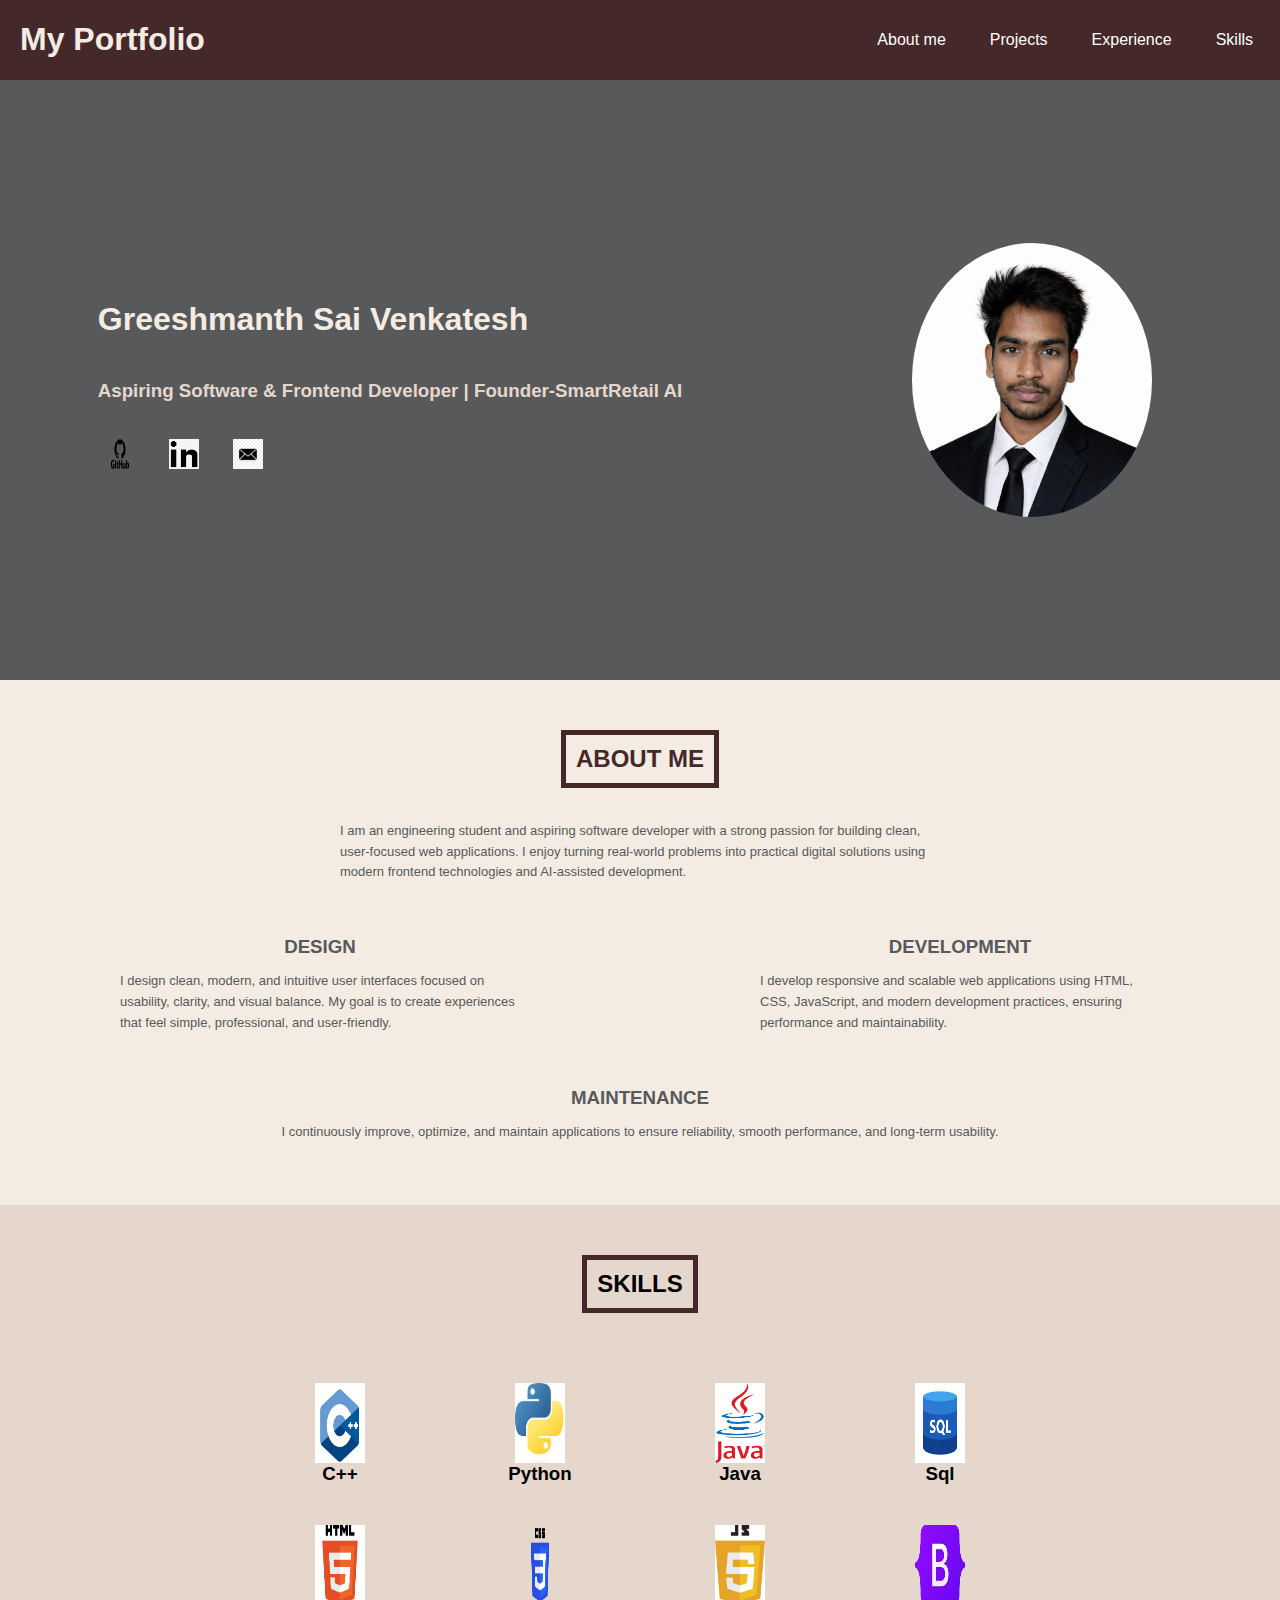
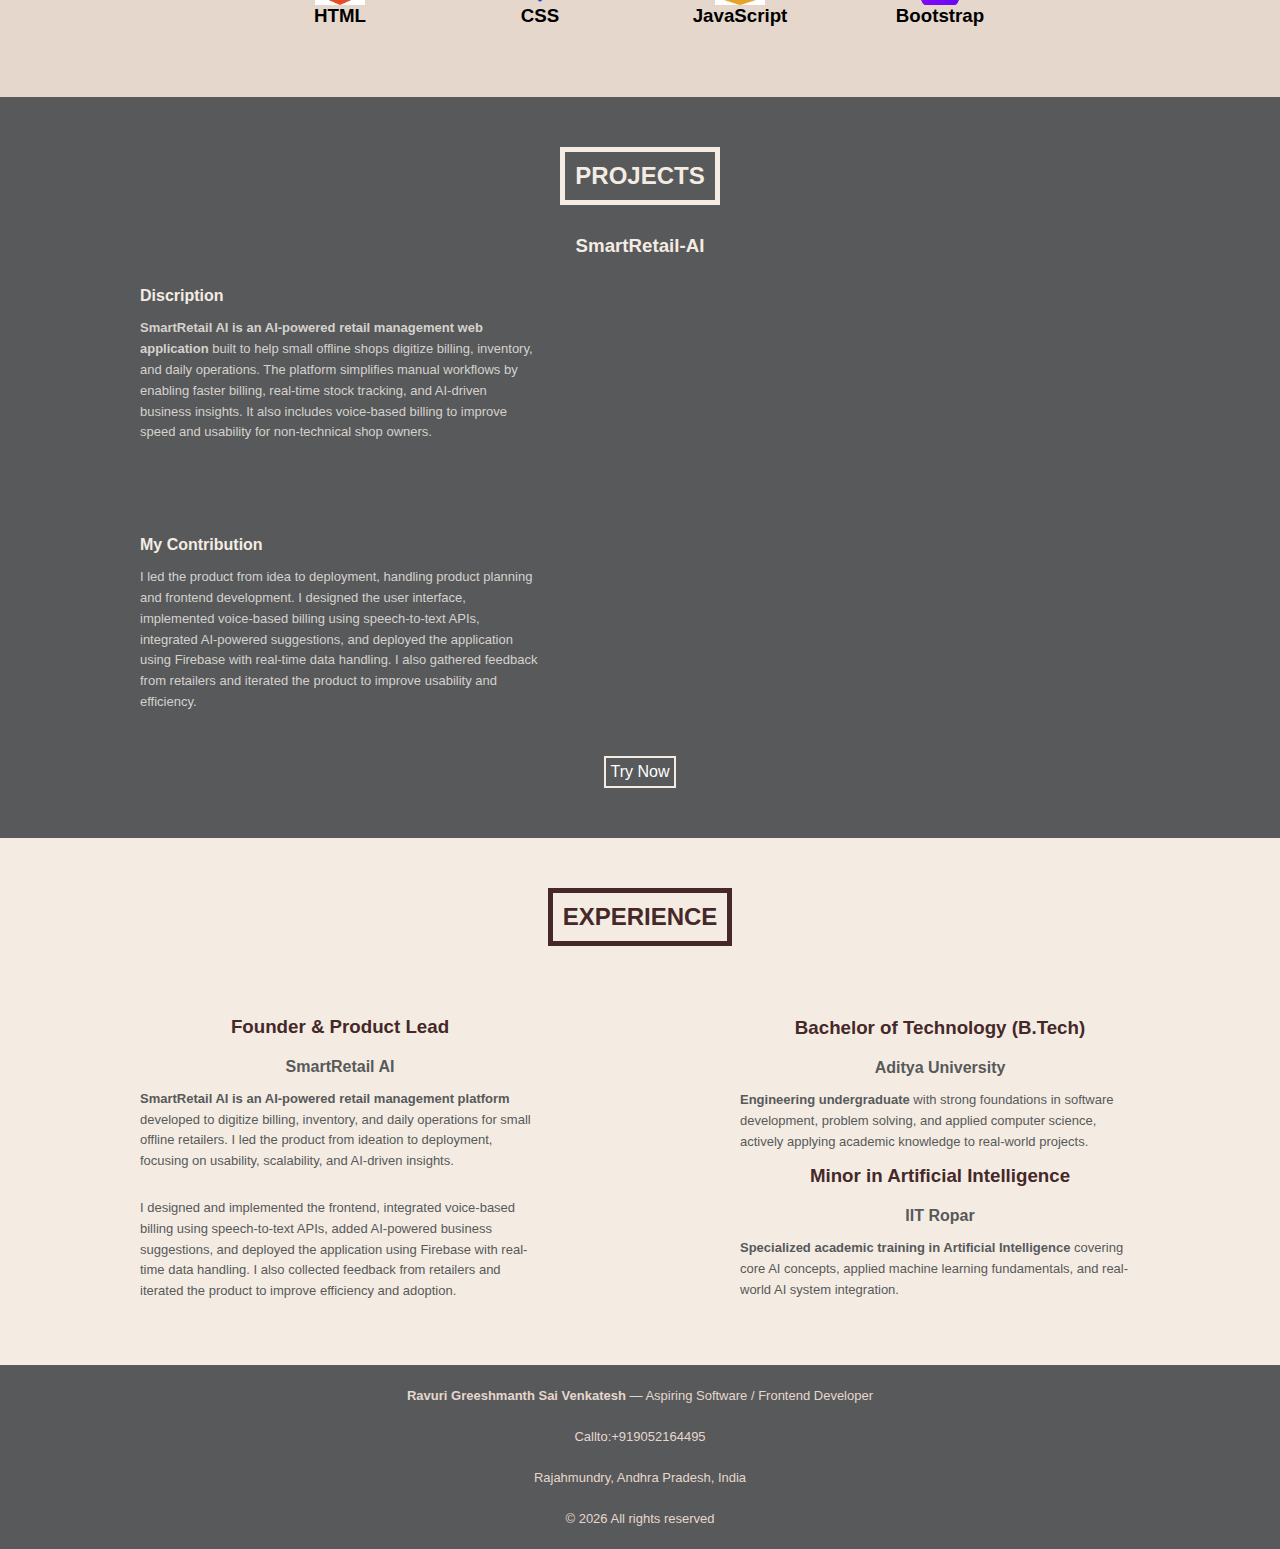
<file: index.html>
<!DOCTYPE html>
<html lang="en">
<head>
    <meta charset="UTF-8">
    <meta name="viewport" content="width=device-width, initial-scale=1.0">
    <title>Document</title>
    <link rel="stylesheet" href="portifolio_style.css">
   

    <script>
        let isopen=false;
        function toggleMenu(){
            const navbar=document.querySelector('.navbar');
            const menu=document.querySelector('.menu');
            const toggle=document.querySelector('.toggle');
            if(!isopen){
                navbar.style.display='block';
                menu.style.display='flex';
                menu.style.flexDirection='column';
                isopen=true;
            }
            else{
                navbar.style.display='flex';
                if(window.innerWidth <= 768){
                    menu.style.display='none';
                }
                isopen=false;
            }
                

        }
        

    </script>
</head>
<body>
    <section class="navigation">
        <div class="container navbar">
            <div class="title">
                <h1>My Portfolio</h1>
            </div>
            <div class="menu">
                <a href="#aboutme" class="link">About me</a>
                <a href="#projects" class="link">Projects</a>
                <a href="#Experience" class="link">Experience</a>
                <a href="#skills" class="link">Skills</a>
            </div>
            <button class="toggle" onclick="toggleMenu()">
                <div class="bar"></div>
                <div class="bar"></div>
                <div class="bar"></div>
            </button>
        </div>
    </section>
    <section class="hero">
        <div class="body">
            <div class="hero-content">
                <h1 class="hero-title" style="color:#F4ECE2">Greeshmanth Sai Venkatesh</h1>
                <h3 style="color:#E6D7CC">Aspiring Software & Frontend Developer | Founder-SmartRetail AI</h3>
                <div class="social">
                    <a href="https://github.com/greeshmanth23-debug" target="_blank" class="link"><img src="./images/GitHub-logo.jpg" height="30px" width="30px"></a>
                    <a href="https://www.linkedin.com/in/ravuri-greeshmanth-66a6b7327/" target="_blank" class="link"><img src="./images/linkedin.png" height="30px" width="30px"></a>
                    <a href="mailto:greeshmanth23@gmail.com" class="link" target="_blank"><img src="./images/mail.jpg" height="30px" width="30px"></a>
                </div>
            </div>
            <div class="hero-image">
                <img class="hero-img" src="./images/profile.jpg" alt="Hero Image">
            </div>
        </div>
    </section>
    <section class="about-me" id="aboutme">
        <div class="about">
            <div class="about-title">
                <h2 style="color:#452829;">ABOUT ME</h2>
            </div>
            <div class="about-body">
                <p>I am an engineering student and aspiring software developer with a strong passion for building clean, user-focused web applications. I enjoy turning real-world problems into practical digital solutions using modern frontend technologies and AI-assisted development.</p>
            </div>
            <div class="flexdiv">
                <div class="flexdiv1">
                    <h3>DESIGN</h3>
                    <div class="flexdiv1-body">
                        <p>I design clean, modern, and intuitive user interfaces focused on usability, clarity, and visual balance. My goal is to create experiences that feel simple, professional, and user-friendly.</p>
                    </div>
                </div>
                <div class="flexdiv2">
                    <h3>DEVELOPMENT</h3>
                    <div class="flexdiv2-body">
                        <p>I develop responsive and scalable web applications using HTML, CSS, JavaScript, and modern development practices, ensuring performance and maintainability.</p>
                    </div>
                </div>
            </div>
            <div class="about-tail">
                <h3>MAINTENANCE</h3>
                <div class="tail-body">
                    <p>
                        I continuously improve, optimize, and maintain applications to ensure reliability, smooth performance, and long-term usability.
                    </p>
                </div>
            </div>
        </div>
    </section>
    <section class="skills" id="skills">
        <div class="skill">
            <div class="skill-head">
                <h2>SKILLS</h2>
            </div>
            <div class="skill-body">
                <div class="row1">
                    <div class="col-3">
                        <img src="./images/C++logo.png" height="80px" width="50px">
                        <h3>C++</h3>
                    </div>
                    <div class="col-3">    
                        <img src="./images/pythonlogo.jpeg" height="80px" width="50px">
                        <h3>Python</h3>
                    </div>
                    <div class="col-3">
                        <img src="./images/javalogo.png" height="80px" width="50px">
                        <h3>Java</h3>
                    </div>
                    <div class="col-3">
                        <img src="./images/sqllogo.jpg" height="80px" width="50px">
                        <h3>Sql</h3>
                    </div>
                </div>
                <div class="row1">
                    <div class="col-3">
                        <img src="./images/htmllogo.png" height="80px" width="50px">
                        <h3>HTML</h3>
                    </div>
                    <div class="col-3">    
                        <img src="./images/csslogo.png" height="80px" width="50px">
                        <h3>CSS</h3>
                    </div>
                    <div class="col-3">
                        <img src="./images/jslogo.jpg" height="80px" width="50px">
                        <h3>JavaScript</h3>
                    </div>
                    <div class="col-3">
                        <img src="./images/blogo.png" height="80px" width="50px">
                        <h3>Bootstrap</h3>
                    </div>
                </div>
            </div>
        </div>
        
    </section>
    <section class="projects" id="projects">
        <div class="project">
            <div class="project-head">
                <h2>PROJECTS</h2>
            </div>
            <div class="project-title">
                <h3>SmartRetail-AI</h3>
            </div>
            <div class="project-body">
                <div class="project-content">
                    <div class="project-contentin">
                        <h4>Discription</h4>
                        <p><span class="body-span">SmartRetail AI is an AI-powered retail management web application</span> built to help small offline shops digitize billing, inventory, and daily operations. The platform simplifies manual workflows by enabling faster billing, real-time stock tracking, and AI-driven business insights. It also includes voice-based billing to improve speed and usability for non-technical shop owners.</p>
                    </div>
                    <div class="project-contentin">
                        <h4>My Contribution</h4>
                        <p>I led the product from idea to deployment, handling product planning and frontend development. I designed the user interface, implemented voice-based billing using speech-to-text APIs, integrated AI-powered suggestions, and deployed the application using Firebase with real-time data handling. I also gathered feedback from retailers and iterated the product to improve usability and efficiency.</p>
                    </div>
                </div>
                <div class="project-demo">
                    <iframe src="https://www.linkedin.com/embed/feed/update/urn:li:ugcPost:7362710762600964096?collapsed=1" height="400" width="400" frameborder="0" allowfullscreen="" title="Embedded post"></iframe>
                </div>
            </div>
            <div class="project-footer">
                <a class="link" href="https://smartretail-ai-app.web.app/" target="_blank">Try Now</a>
            </div>

        </div> 
    </section>
    <section class="experiences" id="experience">
        <div class="experience">
            <div class="experience-head">
                <h2>EXPERIENCE</h2>
            </div>
            <div class="experience-body">
                <div class="experience-left">
                    <h3>Founder & Product Lead</h3>
                    <h4>SmartRetail AI</h4>
                    <p>
                        <span class="body-span">SmartRetail AI is an AI-powered retail management platform</span> developed to digitize billing, inventory, and daily operations for small offline retailers. I led the product from ideation to deployment, focusing on usability, scalability, and AI-driven insights.
                    </p>
                    <p>
                        I designed and implemented the frontend, integrated voice-based billing using speech-to-text APIs, added AI-powered business suggestions, and deployed the application using Firebase with real-time data handling. I also collected feedback from retailers and iterated the product to improve efficiency and adoption.
                    </p>
                </div>
                <div class="experience-right">
                    <div class="experience-edu">
                        <h3>Bachelor of Technology (B.Tech)</h3>
                        <h4>Aditya University</h4>
                        <p>
                            <span class="body-span">Engineering undergraduate</span> with strong foundations in software development, problem solving, and applied computer science, actively applying academic knowledge to real-world projects.
                        </p>
                    </div>
                    <div class="experience-edu">
                        <h3>Minor in Artificial Intelligence</h3>
                        <h4>IIT Ropar</h4>
                        <p>
                            <span class="body-span">Specialized academic training in Artificial Intelligence</span> covering core AI concepts, applied machine learning fundamentals, and real-world AI system integration.
                        </p>
                    </div>
                </div>
            </div>
        </div>
    </section>
    <footer class="footer">
        <p>
            <span class="body-span">Ravuri Greeshmanth Sai Venkatesh</span> — Aspiring Software / Frontend Developer
        </p>
        <p>Callto:+919052164495</p>
        <p>Rajahmundry, Andhra Pradesh, India</p>
        <p>© 2026 All rights reserved</p>
    </footer>



</body>
</html>
</file>
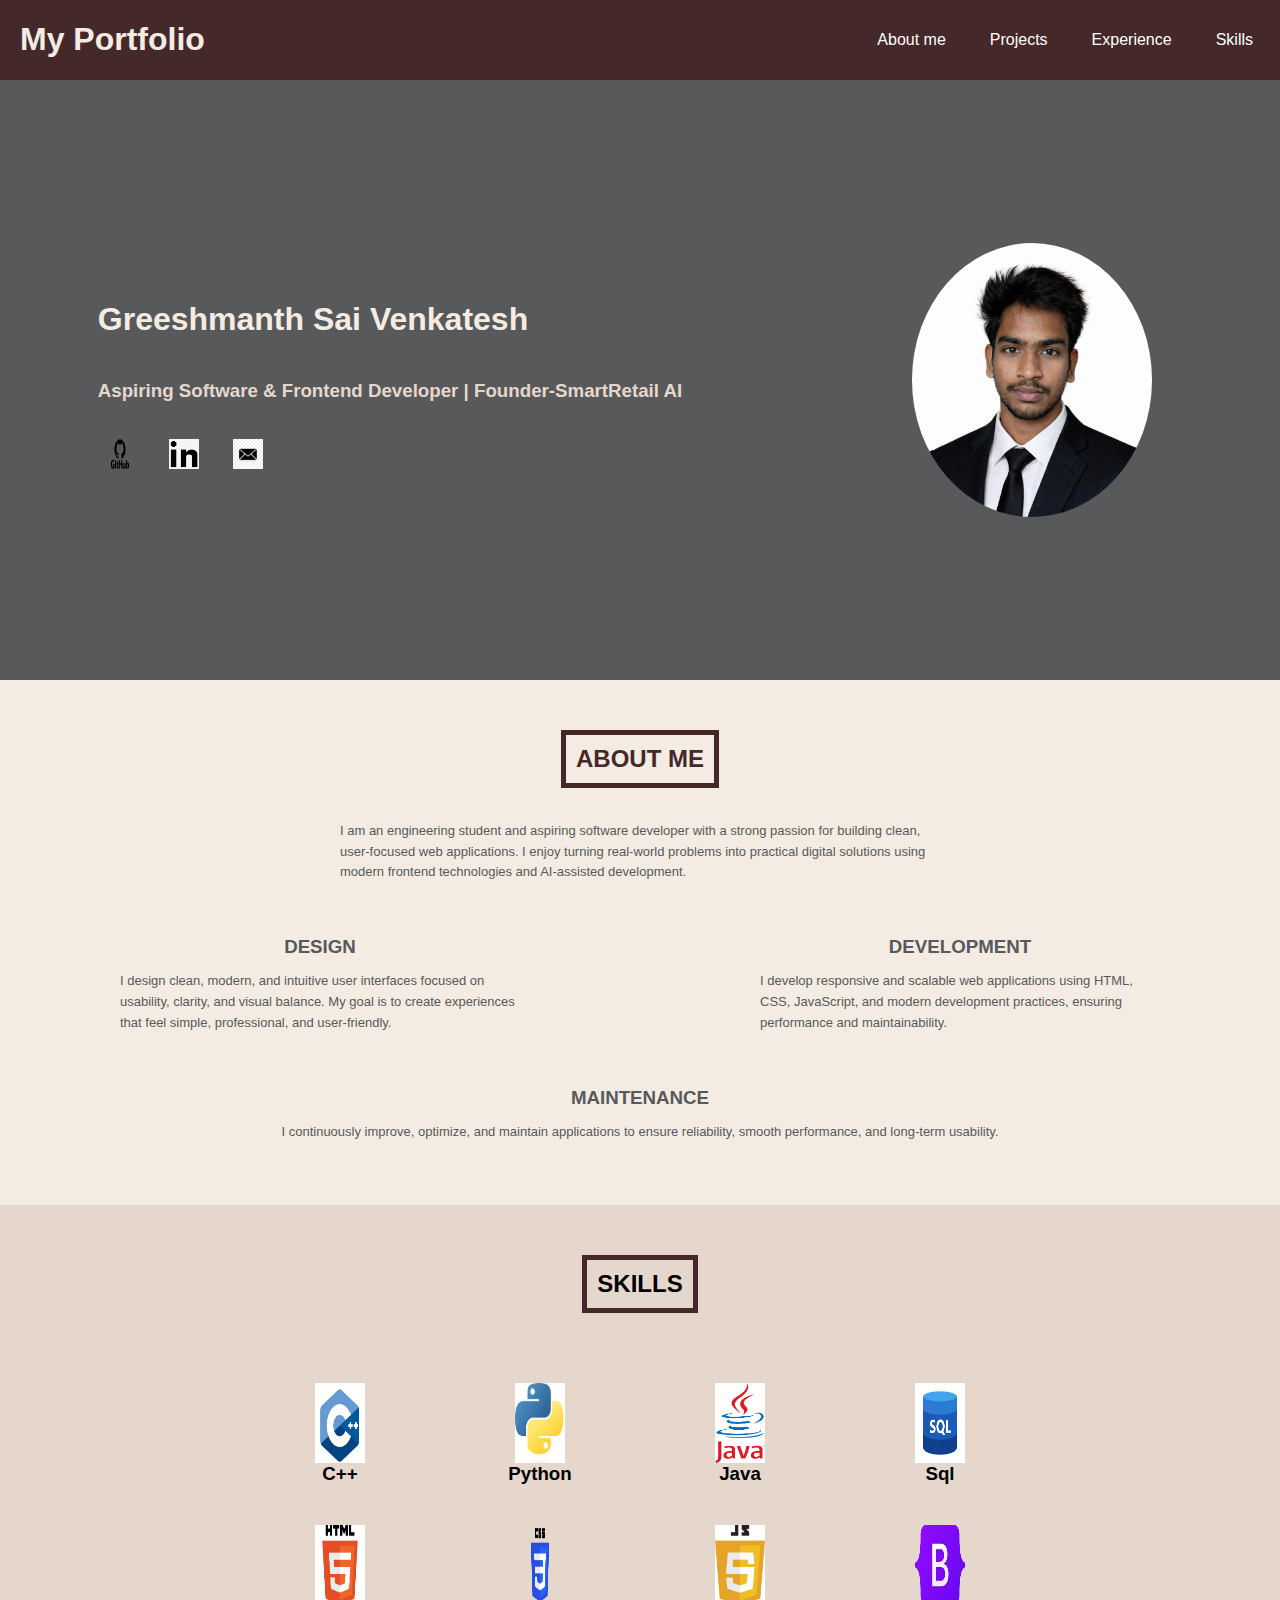
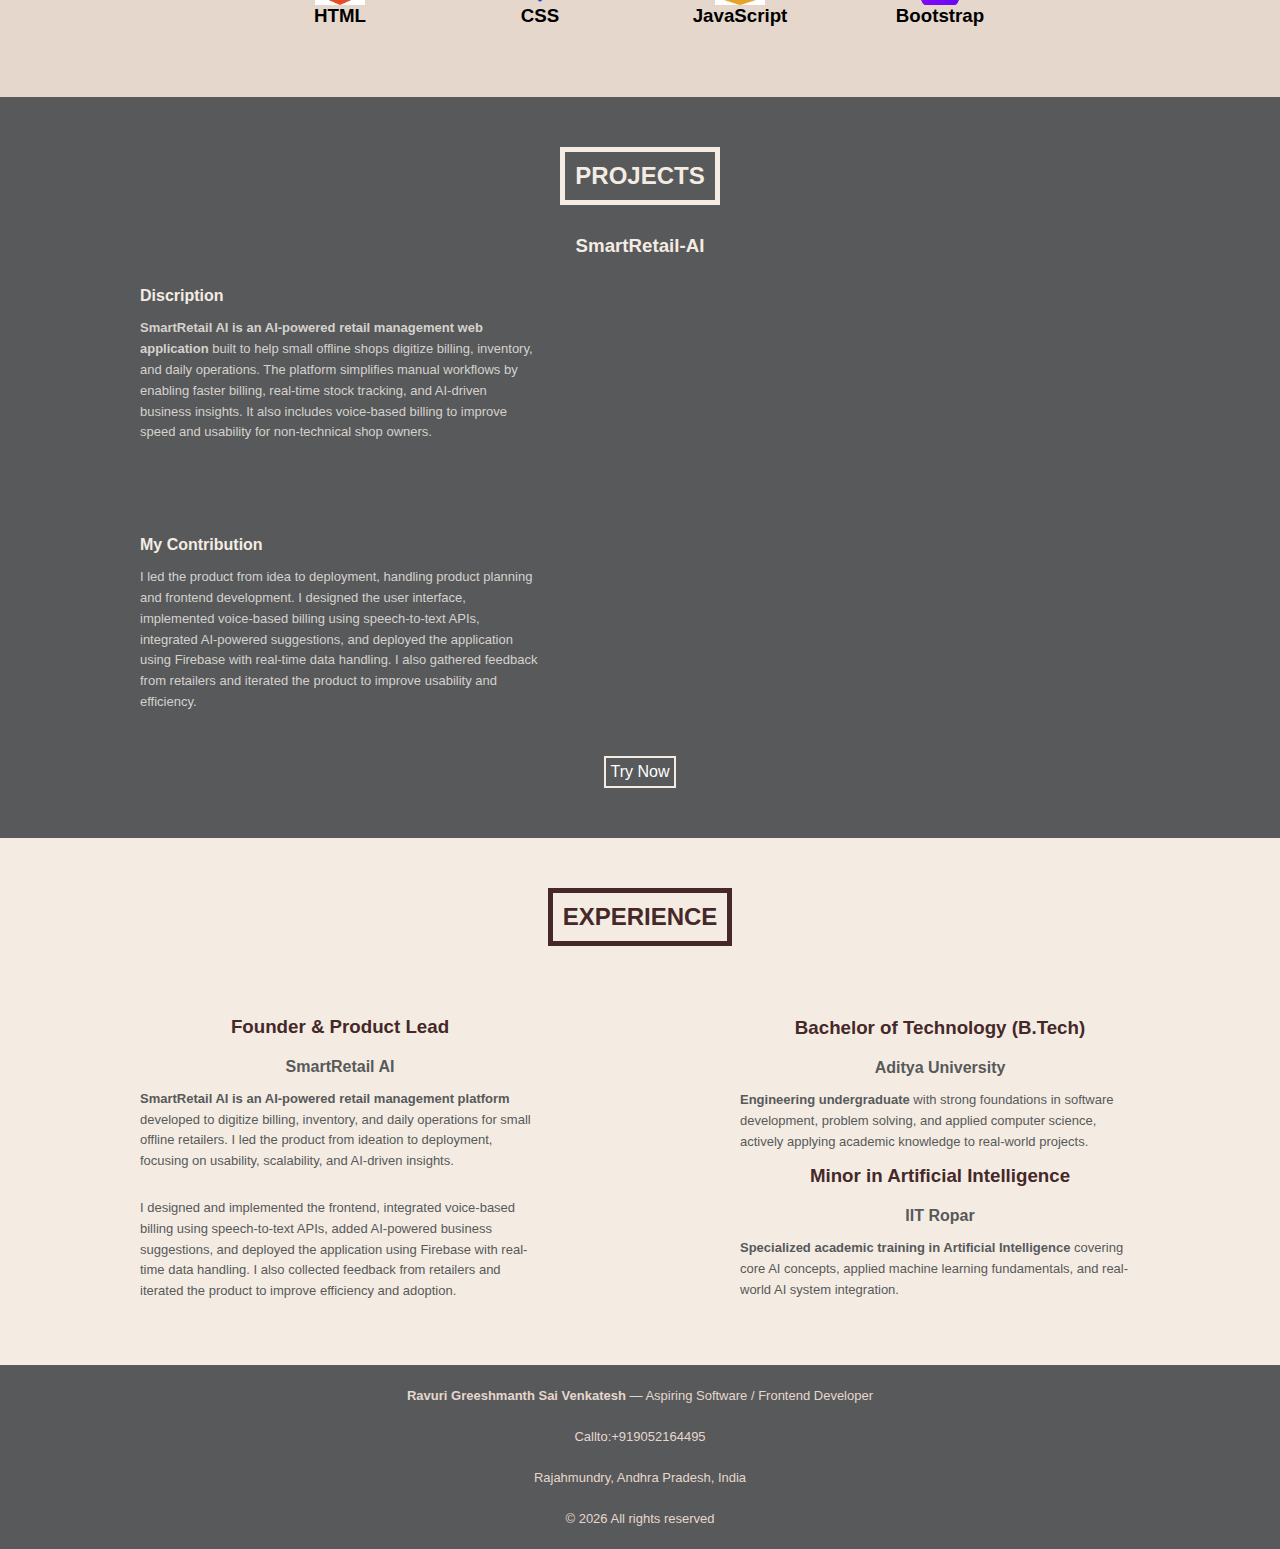
<file: portifolio.html>
<!DOCTYPE html>
<html lang="en">
<head>
    <meta charset="UTF-8">
    <meta name="viewport" content="width=device-width, initial-scale=1.0">
    <title>Document</title>
    <link rel="stylesheet" href="portifolio_style.css">
   

    <script>
        let isopen=false;
        function toggleMenu(){
            const navbar=document.querySelector('.navbar');
            const menu=document.querySelector('.menu');
            const toggle=document.querySelector('.toggle');
            if(!isopen){
                navbar.style.display='block';
                menu.style.display='flex';
                menu.style.flexDirection='column';
                isopen=true;
            }
            else{
                navbar.style.display='flex';
                if(window.innerWidth <= 768){
                    menu.style.display='none';
                }
                isopen=false;
            }
                

        }
        

    </script>
</head>
<body>
    <section class="navigation">
        <div class="container navbar">
            <div class="title">
                <h1>My Portfolio</h1>
            </div>
            <div class="menu">
                <a href="#aboutme" class="link">About me</a>
                <a href="#projects" class="link">Projects</a>
                <a href="#Experience" class="link">Experience</a>
                <a href="#skills" class="link">Skills</a>
            </div>
            <button class="toggle" onclick="toggleMenu()">
                <div class="bar"></div>
                <div class="bar"></div>
                <div class="bar"></div>
            </button>
        </div>
    </section>
    <section class="hero">
        <div class="body">
            <div class="hero-content">
                <h1 class="hero-title" style="color:#F4ECE2">Greeshmanth Sai Venkatesh</h1>
                <h3 style="color:#E6D7CC">Aspiring Software & Frontend Developer | Founder-SmartRetail AI</h3>
                <div class="social">
                    <a href="https://github.com/greeshmanth23-debug" target="_blank" class="link"><img src="./images/GitHub-logo.jpg" height="30px" width="30px"></a>
                    <a href="https://www.linkedin.com/in/ravuri-greeshmanth-66a6b7327/" target="_blank" class="link"><img src="./images/linkedin.png" height="30px" width="30px"></a>
                    <a href="mailto:greeshmanth23@gmail.com" class="link" target="_blank"><img src="./images/mail.jpg" height="30px" width="30px"></a>
                </div>
            </div>
            <div class="hero-image">
                <img class="hero-img" src="./images/profile.jpg" alt="Hero Image">
            </div>
        </div>
    </section>
    <section class="about-me" id="aboutme">
        <div class="about">
            <div class="about-title">
                <h2 style="color:#452829;">ABOUT ME</h2>
            </div>
            <div class="about-body">
                <p>I am an engineering student and aspiring software developer with a strong passion for building clean, user-focused web applications. I enjoy turning real-world problems into practical digital solutions using modern frontend technologies and AI-assisted development.</p>
            </div>
            <div class="flexdiv">
                <div class="flexdiv1">
                    <h3>DESIGN</h3>
                    <div class="flexdiv1-body">
                        <p>I design clean, modern, and intuitive user interfaces focused on usability, clarity, and visual balance. My goal is to create experiences that feel simple, professional, and user-friendly.</p>
                    </div>
                </div>
                <div class="flexdiv2">
                    <h3>DEVELOPMENT</h3>
                    <div class="flexdiv2-body">
                        <p>I develop responsive and scalable web applications using HTML, CSS, JavaScript, and modern development practices, ensuring performance and maintainability.</p>
                    </div>
                </div>
            </div>
            <div class="about-tail">
                <h3>MAINTENANCE</h3>
                <div class="tail-body">
                    <p>
                        I continuously improve, optimize, and maintain applications to ensure reliability, smooth performance, and long-term usability.
                    </p>
                </div>
            </div>
        </div>
    </section>
    <section class="skills" id="skills">
        <div class="skill">
            <div class="skill-head">
                <h2>SKILLS</h2>
            </div>
            <div class="skill-body">
                <div class="row1">
                    <div class="col-3">
                        <img src="./images/C++logo.png" height="80px" width="50px">
                        <h3>C++</h3>
                    </div>
                    <div class="col-3">    
                        <img src="./images/pythonlogo.jpeg" height="80px" width="50px">
                        <h3>Python</h3>
                    </div>
                    <div class="col-3">
                        <img src="./images/javalogo.png" height="80px" width="50px">
                        <h3>Java</h3>
                    </div>
                    <div class="col-3">
                        <img src="./images/sqllogo.jpg" height="80px" width="50px">
                        <h3>Sql</h3>
                    </div>
                </div>
                <div class="row1">
                    <div class="col-3">
                        <img src="./images/htmllogo.png" height="80px" width="50px">
                        <h3>HTML</h3>
                    </div>
                    <div class="col-3">    
                        <img src="./images/csslogo.png" height="80px" width="50px">
                        <h3>CSS</h3>
                    </div>
                    <div class="col-3">
                        <img src="./images/jslogo.jpg" height="80px" width="50px">
                        <h3>JavaScript</h3>
                    </div>
                    <div class="col-3">
                        <img src="./images/blogo.png" height="80px" width="50px">
                        <h3>Bootstrap</h3>
                    </div>
                </div>
            </div>
        </div>
        
    </section>
    <section class="projects" id="projects">
        <div class="project">
            <div class="project-head">
                <h2>PROJECTS</h2>
            </div>
            <div class="project-title">
                <h3>SmartRetail-AI</h3>
            </div>
            <div class="project-body">
                <div class="project-content">
                    <div class="project-contentin">
                        <h4>Discription</h4>
                        <p><span class="body-span">SmartRetail AI is an AI-powered retail management web application</span> built to help small offline shops digitize billing, inventory, and daily operations. The platform simplifies manual workflows by enabling faster billing, real-time stock tracking, and AI-driven business insights. It also includes voice-based billing to improve speed and usability for non-technical shop owners.</p>
                    </div>
                    <div class="project-contentin">
                        <h4>My Contribution</h4>
                        <p>I led the product from idea to deployment, handling product planning and frontend development. I designed the user interface, implemented voice-based billing using speech-to-text APIs, integrated AI-powered suggestions, and deployed the application using Firebase with real-time data handling. I also gathered feedback from retailers and iterated the product to improve usability and efficiency.</p>
                    </div>
                </div>
                <div class="project-demo">
                    <iframe src="https://www.linkedin.com/embed/feed/update/urn:li:ugcPost:7362710762600964096?collapsed=1" height="400" width="400" frameborder="0" allowfullscreen="" title="Embedded post"></iframe>
                </div>
            </div>
            <div class="project-footer">
                <a class="link" href="https://smartretail-ai-app.web.app/" target="_blank">Try Now</a>
            </div>

        </div> 
    </section>
    <section class="experiences" id="experience">
        <div class="experience">
            <div class="experience-head">
                <h2>EXPERIENCE</h2>
            </div>
            <div class="experience-body">
                <div class="experience-left">
                    <h3>Founder & Product Lead</h3>
                    <h4>SmartRetail AI</h4>
                    <p>
                        <span class="body-span">SmartRetail AI is an AI-powered retail management platform</span> developed to digitize billing, inventory, and daily operations for small offline retailers. I led the product from ideation to deployment, focusing on usability, scalability, and AI-driven insights.
                    </p>
                    <p>
                        I designed and implemented the frontend, integrated voice-based billing using speech-to-text APIs, added AI-powered business suggestions, and deployed the application using Firebase with real-time data handling. I also collected feedback from retailers and iterated the product to improve efficiency and adoption.
                    </p>
                </div>
                <div class="experience-right">
                    <div class="experience-edu">
                        <h3>Bachelor of Technology (B.Tech)</h3>
                        <h4>Aditya University</h4>
                        <p>
                            <span class="body-span">Engineering undergraduate</span> with strong foundations in software development, problem solving, and applied computer science, actively applying academic knowledge to real-world projects.
                        </p>
                    </div>
                    <div class="experience-edu">
                        <h3>Minor in Artificial Intelligence</h3>
                        <h4>IIT Ropar</h4>
                        <p>
                            <span class="body-span">Specialized academic training in Artificial Intelligence</span> covering core AI concepts, applied machine learning fundamentals, and real-world AI system integration.
                        </p>
                    </div>
                </div>
            </div>
        </div>
    </section>
    <footer class="footer">
        <p>
            <span class="body-span">Ravuri Greeshmanth Sai Venkatesh</span> — Aspiring Software / Frontend Developer
        </p>
        <p>Callto:+919052164495</p>
        <p>Rajahmundry, Andhra Pradesh, India</p>
        <p>© 2026 All rights reserved</p>
    </footer>



</body>
</html>
</file>
<file: portifolio_style.css>
body {
    margin: 0;
    font-family: Arial, sans-serif;
}

.navbar{
    display:flex;
    justify-content: space-between;
    padding: 0 20px;
    align-items: center;
    background-color: #452829;
    color:#F4ECE2;
}

.menu{
    display:flex;
    justify-content: space-around;
    gap: 30px;
    align-items: center;
}

a{
    color: white;
    text-decoration: none;
}

.link{
    display: inline-block;
    border: 2px solid transparent;
    padding:5px;
    transition: transform 0.5s;
}

.link:hover{
    transform: scale(1.15);
    border: 2px solid rgb(115, 117, 118);
    background-color: rgb(250, 250, 7);
    color:#bcb1a9;
    border-radius: 5px;
}

.hero {
    background-color: #57595B;
    background-size: 300% 300%;
    min-height:600px;
    color:white;
    display: flex;
    align-items: center;
    justify-content: center;
}

.body{
    display: flex;
    flex-direction: row;
    justify-content: space-around;
    gap:200px;
    align-items: center;
}

.hero-img{
    width: 300px;
    max-width: 80%;
    border-radius: 50%;
}

.hero-image {
    display: flex;
    justify-content: center;
    align-items: center;
}

.hero-title{
    text-align: center;
}

.hero-content{
    max-width: 700px;
    display: flex;
    flex-direction: column;
    gap:20px;
    justify-content: center;
    align-items: flex-start;
}

.body-span{
    font-weight: bold;
}

.social{
    margin-top: 10px;
    display: flex;
    gap:20px;
    justify-content: space-around;
    max-width: 200px;
    align-items: center;
}

.toggle {
    display: none;
}

.bar{
    width: 25px;
    height: 3px;
    background-color: rgb(88, 83, 83);
    margin: 4px 0;
    transition: 0.4s;
}

.about-me{
    background-color: #F4ECE2;
}

.about{
    padding:50px;
    display:flex;
    flex-direction: column;
    gap:20px;
    color:#57595B;
    justify-content: center;
    align-items: center;
}

.about p {
    color: #57595B;
    line-height: 1.6;
}

.about-body{
    display: flex;
    justify-content: center;
    align-items: center;
    max-width: 600px;
}

.flexdiv{
    display:flex;
    justify-content: space-between;
    gap:200px;
    align-items: center;
}

.flexdiv1,
.flexdiv2{
    padding: 20px;
    display:flex;
    flex-direction: column;
    align-items: center;
    max-width: 400px;
}

.skills{
    background-color: #E6D7CC;
}
.skill-body{
    display: flex;
    flex-direction: column;
    justify-content: center;
    align-items: center;
}

.skill{
    padding:50px;
    display:flex;
    flex-direction: column;
    align-items: center;
    gap:50px;
}

.row1{
    display:flex;
    justify-content: space-between;
    gap: 100px;
    padding: 20px;
    align-items: center;
}

.col-3{
    width:100px;
    display: flex;
    flex-direction: column;
    justify-content: center;
    align-items: center;
}

h2{
    margin: 0;
    border:5px solid #452829;
    padding:10px;
}

h3{
    margin:0;
    font-weight: bold;
    text-align: center;
}
h4{
    margin: 0;
}

p{
    font-size: small;
}
.projects{
    background-color: #57595B;
}
.project{
    display:flex;
    flex-direction: column;
    justify-content: center;
    align-items: center;
    padding:50px;
    gap:30px;
}
.project h2{
    color:#F4ECE2;
    border-color: #F4ECE2;
}
.project h3{
    color:#F4ECE2;
}
.project h4{
    color:#F4ECE2;
}
.project p{
    color: #d5d2cd;
    line-height: 1.6;
}
.project-body{
    display:flex;
    flex-direction: row;
    justify-content: space-around;
    gap:200px;
    align-items: center;
}
.project-content{
    display: flex;
    flex-direction: column;
    justify-content: space-between;
    gap:80px;
    align-items: center;
    max-width: 400px;
}
.project-contentin{
    display: flex;
    flex-direction: column;
    justify-content: center;
}
.project a{
    border:2px solid #F4ECE2;
}
.experience{
    background-color: #F4ECE2;
    display:flex;
    flex-direction: column;
    justify-content: center;
    align-items: center;
    padding:50px;
    gap:30px;
}
.experience h2{
    color: #452829;
    border-color: #452829;
}
.experience h3{
    color:#452829;
}
.experience h4{
    color:#57595B
}
.experience p{
    color:#57595B
}
.experience-body{
    display:flex;
    flex-direction: row;
    justify-content: space-between;
    align-items: center;
    gap:200px;
    margin-top: 40px;
}
.experience-left{
    display: flex;
    flex-direction: column;
    align-items: center;
    justify-content: space-between;
    max-width: 400px;
    
}
.experience-right{
    display: flex;
    flex-direction: column;
    align-items: center;
    justify-content: space-between;
    max-width: 400px;
}
.experience h4{
    margin-top: 20px;
    text-align: center;
}
.experience p{
    line-height: 1.6;
}
.footer{
    display: flex;
    background-color: #57595B;
    color:#E6D7CC;
    flex-direction: column;
    justify-content: center;
    align-items: center;
    padding: 10px;
}
.footer p{
    transition:transform 0.5s;
}
.footer p:hover{
    transform: scale(1.15);
    color:#f8dfd0;

}

@media (max-width: 768px){
    .menu{
        display:none;
        width: 100%;
        background-color: #333;
    }

    .toggle{
        display:flex;
        flex-direction: column;
    }

    .link:hover{
        transform: scale(1.3);
        border: 2px solid white;
        background-color: rgb(222, 196, 22);
    }

    .body{
        flex-direction:column; 
        gap:20px;
        padding: 20px;  
    }

    .flexdiv{
        flex-direction: column;
        gap: 40px;
    }


    .row1{
        flex-direction: column;
        gap: 40px;
    }
    .skill-body{
        flex-direction: row;
        gap:100px;
    }
    .project-body{
        flex-direction: column;
        gap:100px;
    }
    .project-content{
        gap:40px;
    }
    .experience-body{
        flex-direction: column;
        gap:100px;
    }

}
</file>
